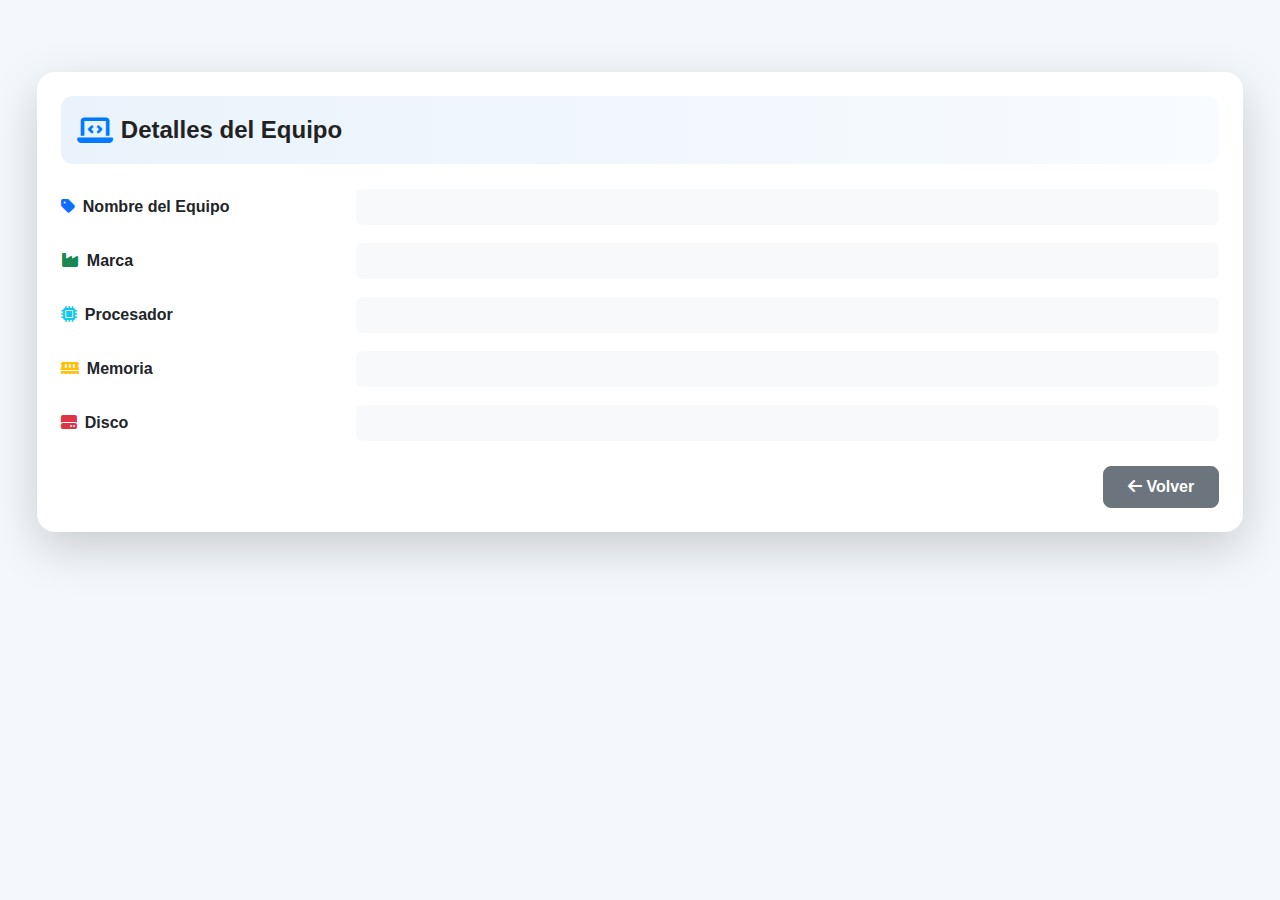
<file: Frontend/Areas/Equipos/detalles.html>
<!DOCTYPE html>
<html lang="es">
<head>
  <meta charset="UTF-8">
  <meta name="viewport" content="width=device-width, initial-scale=1.0">
  <title>Detalles del Equipo</title>
  <link href="https://cdn.jsdelivr.net/npm/bootstrap@5.3.0/dist/css/bootstrap.min.css" rel="stylesheet">
  <link href="https://cdnjs.cloudflare.com/ajax/libs/font-awesome/6.5.0/css/all.min.css" rel="stylesheet">
  <link rel="stylesheet" href="../../styles.css">
</head>
<body style="background: #f4f7fb;">
  <div class="container py-5" style="max-width: 98vw; width: 100%;">
    <div class="card shadow-lg p-4 mt-4 border-0" style="border-radius: 18px; background: #fff;">
      <div class="mb-4 p-3 d-flex align-items-center" style="background: linear-gradient(90deg, #eaf3fb 0%, #f8fbff 100%); border-radius: 12px; font-size: 1.5rem; font-weight: 600;">
  <i class="fas fa-laptop-code me-2" style="color:#007bff; font-size:1.8rem;"></i>
  <span style="color:#222;">Detalles del Equipo</span>
</div>
      <!-- Formulario para mostrar los detalles del equipo seleccionado -->
      <form id="detalleEquipoForm">
        <div class="mb-3 row align-items-center">
          <label for="nombreEquipo" class="col-sm-3 col-form-label fw-bold"><i class="fas fa-tag me-2 text-primary"></i>Nombre del Equipo</label>
          <div class="col-sm-9">
            <input type="text" readonly class="form-control bg-light border-0" id="nombreEquipo">
          </div>
        </div>
        <div class="mb-3 row align-items-center">
          <label for="marca" class="col-sm-3 col-form-label fw-bold"><i class="fas fa-industry me-2 text-success"></i>Marca</label>
          <div class="col-sm-9">
            <input type="text" readonly class="form-control bg-light border-0" id="marca">
          </div>
        </div>
        <div class="mb-3 row align-items-center">
          <label for="procesador" class="col-sm-3 col-form-label fw-bold"><i class="fas fa-microchip me-2 text-info"></i>Procesador</label>
          <div class="col-sm-9">
            <input type="text" readonly class="form-control bg-light border-0" id="procesador">
          </div>
        </div>
        <div class="mb-3 row align-items-center">
          <label for="memoria" class="col-sm-3 col-form-label fw-bold"><i class="fas fa-memory me-2 text-warning"></i>Memoria</label>
          <div class="col-sm-9">
            <input type="text" readonly class="form-control bg-light border-0" id="memoria">
          </div>
        </div>
        <div class="mb-3 row align-items-center">
          <label for="disco" class="col-sm-3 col-form-label fw-bold"><i class="fas fa-hdd me-2 text-danger"></i>Disco</label>
          <div class="col-sm-9">
            <input type="text" readonly class="form-control bg-light border-0" id="disco">
          </div>
        </div>
        <div class="text-end mt-4">
          <a href="index.html" class="btn btn-secondary px-4 py-2"><i class="fas fa-arrow-left"></i> Volver</a>
        </div>
      </form>
    </div>
  </div>
</body>
<script>
// ===============================
// MOCK de datos para pruebas
// ===============================
// Objeto que simula la base de datos, indexado por INE
/*
  Mock de datos: objeto indexado por INE que simula la respuesta de un backend.
  Para producción, reemplazar este bloque por una llamada real a un backend.
*/
const equiposPorINE = {
  '7021290004045': {
    nombreEquipo: 'COMPUTADORA PERSONAL ESTANDAR TIPO 1 C/MONITOR 20WHE',
    marca: 'Dell 442',
    procesador: 'Intel(R) Core(TM) i5-8500 CPU @ 3.00GHz   3.00 GHz',
    memoria: '8 GB DDR4',
    disco: '256 GB SSD'
  },
  '7021290004266': {
    nombreEquipo: 'COMPUTADORA PERSONAL. (NETBOOK) LENOVO THINKBOOK 14',
    marca: 'Lenovo',
    procesador: 'Intel i3',
    memoria: '4 GB DDR3',
    disco: '500 GB HDD'
  },
  '7021290004418': {
    nombreEquipo: 'COMPUTADORA PERSONAL. EXO - READY D1 - AVANZADA',
    marca: 'EXO',
    procesador: 'Intel i5',
    memoria: '8 GB DDR4',
    disco: '512 GB SSD'
  },
  '7021290004416': {
    nombreEquipo: 'COMPUTADORA PERSONAL. EXO - READY D1 - ESTANDAR',
    marca: 'EXO',
    procesador: 'Intel i3',
    memoria: '4 GB DDR3',
    disco: '500 GB HDD'
  },
  '702129A000209': {
    nombreEquipo: 'COMPUTADORA PERSONAL.(NOTEBOOK).MOD CF-31JHGEC-PANASONIC',
    marca: 'Panasonic',
    procesador: 'Intel i5',
    memoria: '8 GB DDR4',
    disco: '256 GB SSD'
  },
  '7025200113126': {
    nombreEquipo: 'DISCO EXTERNO SEAGATE BACKUP PLUS 4TB',
    marca: 'Seagate',
    procesador: '-',
    memoria: '-',
    disco: '4 TB'
  }
};

/*
  Script principal:
  - Lee el parámetro INE desde la URL.
  - Busca el equipo en el mock de datos.
  - Llena dinámicamente el formulario.
  - Incluye bloque comentado para futura integración con backend (fetch).
*/
window.onload = function() {
  // ===============================
  // 1. Obtener el INE de la URL
  // ===============================
  const params = new URLSearchParams(window.location.search);
  const ine = params.get('INE');
  if (!ine) return;

  // ===============================
  // 2. Buscar en el mock de datos
  // ===============================
  const data = equiposPorINE[ine];
  if (!data) return;

  // ===============================
  // 3. Llenar el formulario con los datos encontrados
  // ===============================
  document.getElementById('nombreEquipo').value = data.nombreEquipo;
  document.getElementById('marca').value = data.marca;
  document.getElementById('procesador').value = data.procesador;
  document.getElementById('memoria').value = data.memoria;
  document.getElementById('disco').value = data.disco;

  // ===============================
  // 4. Código para uso futuro con backend real (comentado)
  // ===============================
  /* 
  BLOQUE PARA INTEGRACIÓN FUTURA CON BACKEND:
  Descomentar y adaptar este código cuando el backend REST esté disponible.
  */
  /*
  fetch(`/api/equipos/detalle?INE=${ine}`)
    .then(res => res.json())
    .then(data => {
      document.getElementById('nombreEquipo').value = data.nombreEquipo;
      document.getElementById('marca').value = data.marca;
      document.getElementById('procesador').value = data.procesador;
      document.getElementById('memoria').value = data.memoria;
      document.getElementById('disco').value = data.disco;
    });
  */
};
// ===============================
</script>
</html>
</file>
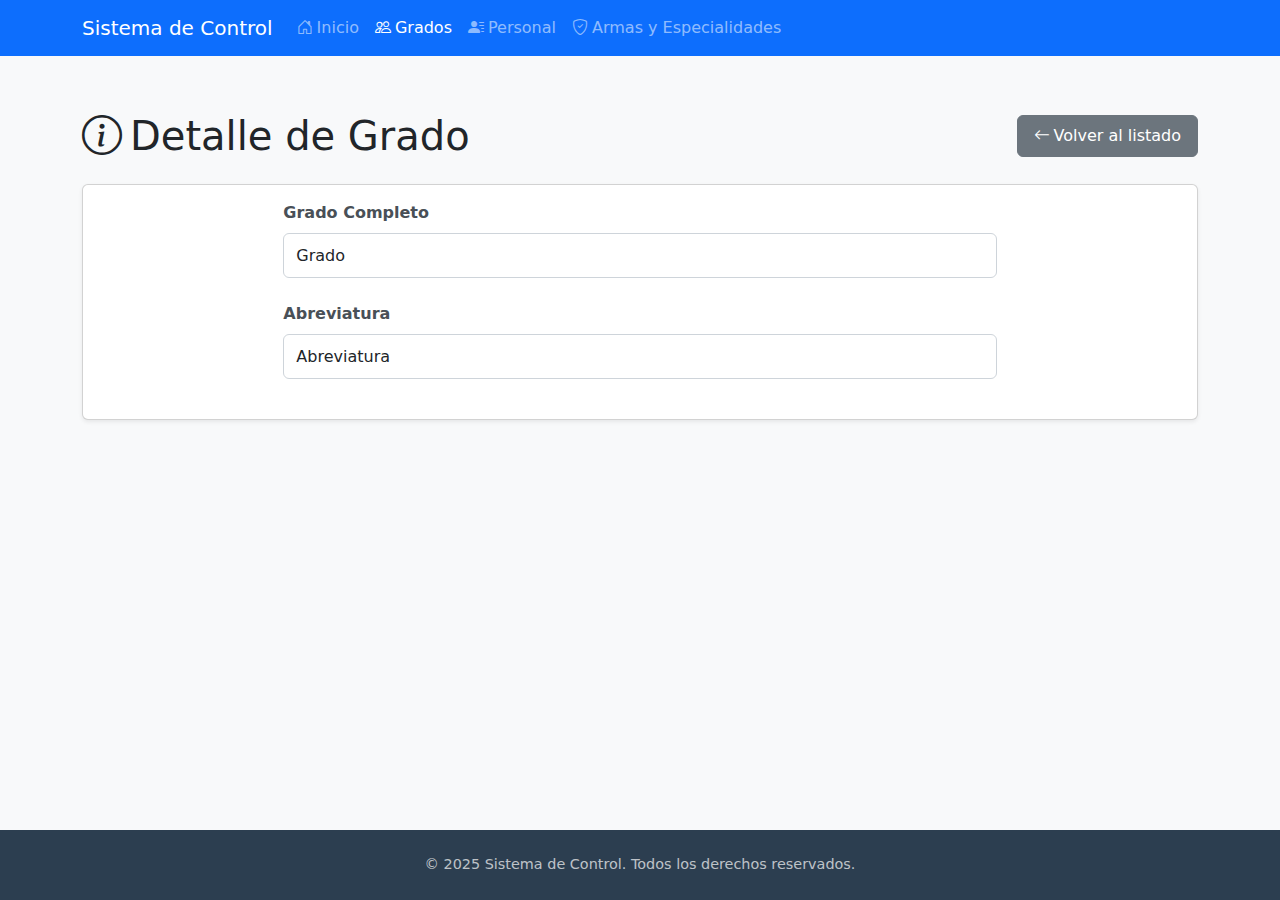
<file: Frontend/Areas/Grado/detalle.html>
<!DOCTYPE html>
<html lang="es">
<head>
    <meta charset="UTF-8">
    <meta name="viewport" content="width=device-width, initial-scale=1.0">
    <title>Detalle de Grado - Sistema de Control</title>
    <!-- Bootstrap CSS -->
    <link href="https://cdn.jsdelivr.net/npm/bootstrap@5.3.0/dist/css/bootstrap.min.css" rel="stylesheet">
    <!-- Bootstrap Icons -->
    <link rel="stylesheet" href="https://cdn.jsdelivr.net/npm/bootstrap-icons@1.10.0/font/bootstrap-icons.css">
    <!-- Estilos personalizados -->
    <link rel="stylesheet" href="../../css/Grado.css">
</head>
<body>
    <!-- Barra de navegación -->
    <nav class="navbar navbar-expand-lg navbar-dark bg-primary">
        <div class="container">
            <a class="navbar-brand" href="#">Sistema de Control</a>
            <button class="navbar-toggler" type="button" data-bs-toggle="collapse" data-bs-target="#navbarNav">
                <span class="navbar-toggler-icon"></span>
            </button>
            <div class="collapse navbar-collapse" id="navbarNav">
                <ul class="navbar-nav">
                    <li class="nav-item">
                        <a class="nav-link" href="../Home/index.html">
                            <i class="bi bi-house-door me-1"></i>Inicio
                        </a>
                    </li>
                    <li class="nav-item">
                        <a class="nav-link active" href="../Grado/index.html">
                            <i class="bi bi-people me-1"></i>Grados
                        </a>
                    </li>
                    <li class="nav-item">
                        <a class="nav-link" href="../Personal/index.html">
                            <i class="bi bi-person-lines-fill me-1"></i>Personal
                        </a>
                    </li>
                    <li class="nav-item">
                        <a class="nav-link" href="../ArmEsp/index.html">
                            <i class="bi bi-shield-check me-1"></i>Armas y Especialidades
                        </a>
                    </li>
                </ul>
            </div>
        </div>
    </nav>

    <!-- Contenido principal -->
    <main class="main-content">
        <div class="container py-4">
            <div class="d-flex justify-content-between align-items-center mb-4">
                <h1 class="mb-0"><i class="bi bi-info-circle me-2"></i>Detalle de Grado</h1>
                <a href="index.html" class="btn btn-secondary">
                    <i class="bi bi-arrow-left me-1"></i>Volver al listado
                </a>
            </div>

            <div class="card shadow-sm">
                <div class="card-body">
                    <div class="row">
                        <div class="col-md-8 mx-auto">
                            <form>
                                <div class="mb-4">
                                    <label class="form-label fw-bold">Grado Completo</label>
                                    <input class="form-control form-control-lg" readonly value="Grado"/>
                                </div>
                                <div class="mb-4">
                                    <label class="form-label fw-bold">Abreviatura</label>
                                    <input class="form-control form-control-lg" readonly value="Abreviatura"/>
                                </div>
                            </form>
                        </div>
                    </div>
                </div>
            </div>
        </div>
    </main>
    
    <!-- Pie de página -->
    <footer class="footer">
        <div class="container">
            <div class="row">
                <div class="col-12 text-center">
                    <p class="mb-0">&copy; 2025 Sistema de Control. Todos los derechos reservados.</p>
                </div>
            </div>
        </div>
    </footer>

    <script src="https://cdn.jsdelivr.net/npm/bootstrap@5.3.0/dist/js/bootstrap.bundle.min.js"></script>
    <script src="https://code.jquery.com/jquery-3.6.0.min.js"></script>
</body>
</html>
</file>
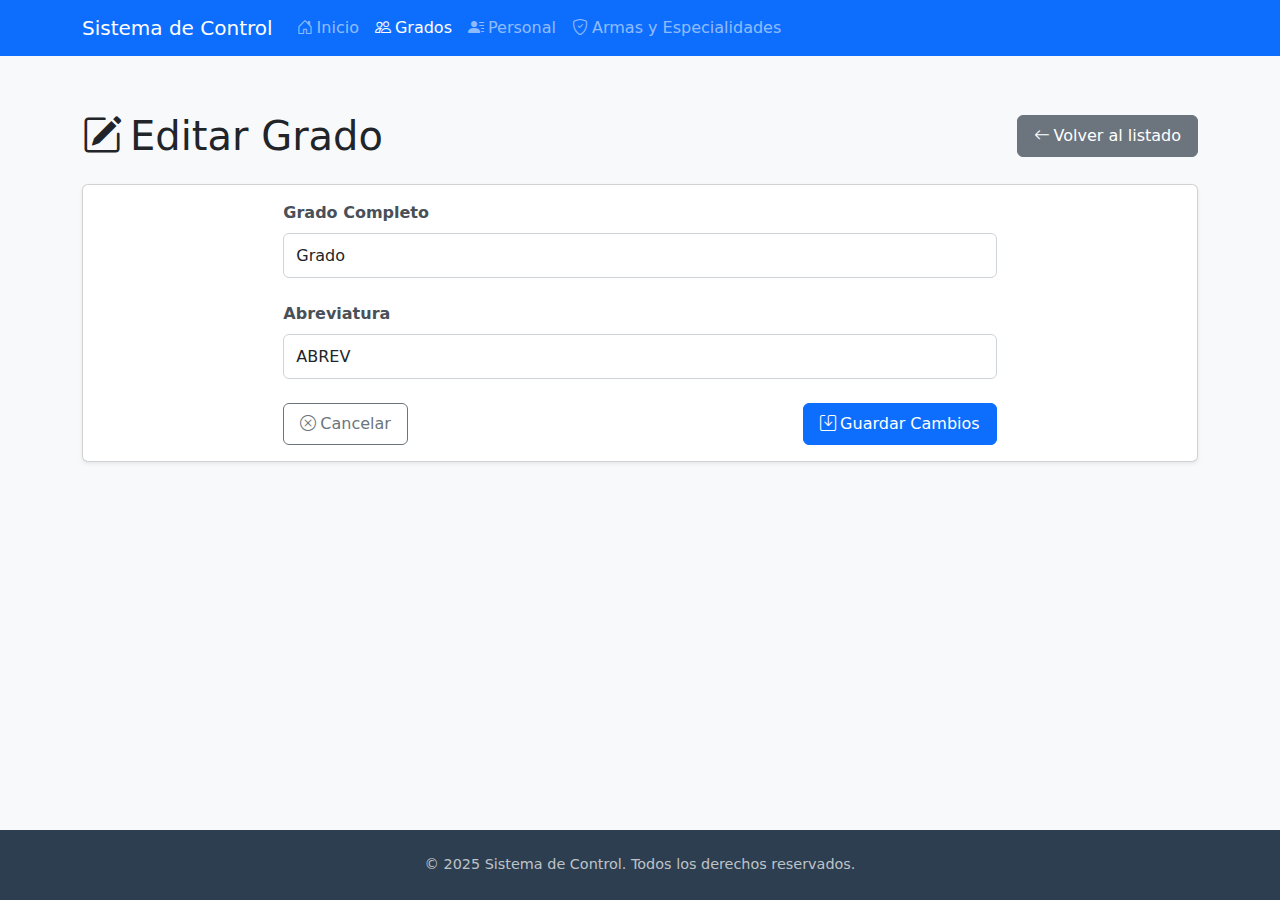
<file: Frontend/Areas/Grado/editar.html>
<!DOCTYPE html>
<html lang="es">
<head>
    <meta charset="UTF-8">
    <meta name="viewport" content="width=device-width, initial-scale=1.0">
    <title>Editar Grado - Sistema de Control</title>
    <!-- Bootstrap CSS -->
    <link href="https://cdn.jsdelivr.net/npm/bootstrap@5.3.0/dist/css/bootstrap.min.css" rel="stylesheet">
    <!-- Bootstrap Icons -->
    <link rel="stylesheet" href="https://cdn.jsdelivr.net/npm/bootstrap-icons@1.10.0/font/bootstrap-icons.css">
    <!-- Estilos personalizados -->
    <link rel="stylesheet" href="../../css/Grado.css">
</head>
<body>
    <!-- Barra de navegación -->
    <nav class="navbar navbar-expand-lg navbar-dark bg-primary">
        <div class="container">
            <a class="navbar-brand" href="#">Sistema de Control</a>
            <button class="navbar-toggler" type="button" data-bs-toggle="collapse" data-bs-target="#navbarNav">
                <span class="navbar-toggler-icon"></span>
            </button>
            <div class="collapse navbar-collapse" id="navbarNav">
                <ul class="navbar-nav">
                    <li class="nav-item">
                        <a class="nav-link" href="../Home/index.html">
                            <i class="bi bi-house-door me-1"></i>Inicio
                        </a>
                    </li>
                    <li class="nav-item">
                        <a class="nav-link active" href="../Grado/index.html">
                            <i class="bi bi-people me-1"></i>Grados
                        </a>
                    </li>
                    <li class="nav-item">
                        <a class="nav-link" href="../Personal/index.html">
                            <i class="bi bi-person-lines-fill me-1"></i>Personal
                        </a>
                    </li>
                    <li class="nav-item">
                        <a class="nav-link" href="../ArmEsp/index.html">
                            <i class="bi bi-shield-check me-1"></i>Armas y Especialidades
                        </a>
                    </li>
                </ul>
            </div>
        </div>
    </nav>

    <!-- Contenido principal -->
    <main class="main-content">
        <div class="container py-4">
            <div class="d-flex justify-content-between align-items-center mb-4">
                <h1 class="mb-0"><i class="bi bi-pencil-square me-2"></i>Editar Grado</h1>
                <a href="index.html" class="btn btn-secondary">
                    <i class="bi bi-arrow-left me-1"></i>Volver al listado
                </a>
            </div>

            <div class="card shadow-sm">
                <div class="card-body">
                    <div class="row">
                        <div class="col-md-8 mx-auto">
                            <form>
                                <div class="mb-4">
                                    <label class="form-label fw-bold">Grado Completo</label>
                                    <input type="text" class="form-control form-control-lg" value="Grado" required>
                                    <div class="invalid-feedback">
                                        Por favor ingrese un nombre de grado válido
                                    </div>
                                </div>
                                <div class="mb-4">
                                    <label class="form-label fw-bold">Abreviatura</label>
                                    <input type="text" class="form-control form-control-lg text-uppercase" value="ABREV" required
                                           pattern="[A-Z]+" title="Solo se permiten letras mayúsculas" maxlength="10">
                                    <div class="invalid-feedback">
                                        La abreviatura solo puede contener letras mayúsculas
                                    </div>
                                </div>
                                <div class="d-flex justify-content-between mt-4">
                                    <a href="index.html" class="btn btn-outline-secondary">
                                        <i class="bi bi-x-circle me-1"></i>Cancelar
                                    </a>
                                    <button type="submit" class="btn btn-primary">
                                        <i class="bi bi-save me-1"></i>Guardar Cambios
                                    </button>
                                </div>
                            </form>
                        </div>
                    </div>
                </div>
            </div>
        </div>
    </main>

    <!-- Pie de página -->
    <footer class="footer">
        <div class="container">
            <div class="row">
                <div class="col-12 text-center">
                    <p class="mb-0">&copy; 2025 Sistema de Control. Todos los derechos reservados.</p>
                </div>
            </div>
        </div>
    </footer>

    <script src="https://cdn.jsdelivr.net/npm/bootstrap@5.3.0/dist/js/bootstrap.bundle.min.js"></script>
    <script src="https://code.jquery.com/jquery-3.6.0.min.js"></script>
    <script>
        // Validación del formulario
        (function () {
            'use strict'
            
            // Obtener el formulario
            const form = document.querySelector('form')
            
            // Validar al enviar
            form.addEventListener('submit', function (event) {
                if (!form.checkValidity()) {
                    event.preventDefault()
                    event.stopPropagation()
                }
                
                form.classList.add('was-validated')
            }, false)
        })()
    </script>
</body>
</html>
</file>
<file: Frontend/styles.css>
.titulo{
 font-size: 84;
 background-color: black;
 color: aqua;
}

.miTabla thead + tbody {
  border-top: none;
}

/* Estilos generales del body */
html, body {
  height: 100%;
  margin: 0;
  padding: 0;
  font-family: 'Segoe UI', sans-serif;
  background: #f1f4f9;
  display: flex;
  flex-direction: column;
}

/* Contenedor principal */
#app {
  display: flex;
  flex-direction: column;
  min-height: 100vh;
}

/* Contenido principal */
.main-content {
  flex: 1 0 auto;
  padding: 2rem 0;
  width: 100%;
}

/* Estilos para el footer */
.footer {
  background-color: #2c3e50;
  color: white;
  padding: 1.5rem 0;
  margin-top: auto;
  width: 100%;
  flex-shrink: 0;
}

.footer p, .footer span {
  margin: 0;
  font-size: 0.9rem;
  color: rgba(255, 255, 255, 0.7);
}

/* Estilos para la página de inicio */
.hero-section {
    background: linear-gradient(135deg, #1e3c72 0%, #2a5298 100%);
    color: white;
    padding: 5rem 0;
    margin-bottom: 2rem;
    border-radius: 0 0 1rem 1rem;
    box-shadow: 0 4px 6px rgba(0, 0, 0, 0.1);
}

.hero-title {
    font-size: 3.5rem;
    font-weight: 700;
    margin-bottom: 1rem;
    text-shadow: 2px 2px 4px rgba(0, 0, 0, 0.3);
}

.hero-subtitle {
    font-size: 1.5rem;
    font-weight: 300;
    margin-bottom: 2rem;
    opacity: 0.9;
}

.feature-card {
    border: none;
    border-radius: 0.75rem;
    transition: transform 0.3s ease, box-shadow 0.3s ease;
    height: 100%;
    background: white;
    box-shadow: 0 4px 6px rgba(0, 0, 0, 0.05);
}

.feature-card:hover {
    transform: translateY(-5px);
    box-shadow: 0 10px 20px rgba(0, 0, 0, 0.1);
}

.feature-icon {
    font-size: 2.5rem;
    margin-bottom: 1rem;
    color: #2a5298;
}

/* Ajustes para la barra de navegación */
.navbar {
  box-shadow: 0 2px 4px rgba(0, 0, 0, 0.1);
}

/* Ajustes para el contenido dentro del contenedor */
.container {
  padding-left: 1.5rem;
  padding-right: 1.5rem;
}

/* Ajustes para el contenido principal */
.main-content .container {
  padding-top: 1rem;
  padding-bottom: 2rem;
}

.card {
  border: none;
  border-radius: 1rem;
  box-shadow: 0 8px 16px rgba(0, 0, 0, 0.1);
}

.table thead {
  background-color: #f8f9fa;
  color: #495057;
}

.table th i {
  margin-right: 0.5rem;
}

.btn {
  font-weight: 600;
  border-radius: 0.5rem;
  padding: 0.4rem 0.8rem;
}

.btn-agregar {
  background-color: #007bff;
  color: white;
}

.btn-detalle {
  background-color: #0d6efd;
  color: white;
}

.btn-editar {
  background-color: #ffc107;
  color: black;
}

.btn-eliminar {
  background-color: #dc3545;
  color: white;
}

.table tbody tr:hover {
  background-color: #eef3fb;
}

/* Agrega esto en tu archivo styles.css o en un bloque <style> en el head */
@keyframes fadeOut {
  from { opacity: 1; }
  to { opacity: 0; }
}

.fade-out {
  animation: fadeOut 0.3s ease-out;
}

/* Mejora la apariencia de los botones */
.btn-group .btn {
  margin: 0 2px;
}

/* Asegura que la tabla tenga un ancho completo */
.table {
  width: 100%;
  margin-bottom: 1rem;
  color: #212529;
}

/* Mejora la apariencia de las celdas */
.table td {
  vertical-align: middle;
}

/* Estilo para los botones de acción */
.cambio-btn {
  transition: all 0.2s ease-in-out;
}

.cambio-btn:hover {
  transform: translateY(-1px);
  box-shadow: 0 2px 5px rgba(0,0,0,0.1);
}
</file>
<file: Frontend/css/Grado.css>
/* ===== ESTILOS PARA EL FORMULARIO DE GRADOS ===== */

/* Estilos generales para el formulario */
/* Estructura básica para mantener el footer abajo */
html, body {
    height: 100%;
    margin: 0;
    padding: 0;
}

body {
    display: flex;
    flex-direction: column;
    min-height: 100vh;
    background-color: #f8f9fa;
    font-family: 'Segoe UI', system-ui, -apple-system, sans-serif;
}

/* Contenido principal que empuja el footer hacia abajo */
.main-content {
    flex: 1 0 auto;
    width: 100%;
    padding: 2rem 0;
}

/* Estilos para el footer */
.footer {
    background-color: #2c3e50;
    color: white;
    padding: 1.5rem 0;
    margin-top: auto;
    width: 100%;
    flex-shrink: 0;
}

.footer .container {
    max-width: 1200px;
    margin: 0 auto;
}

.footer p, .footer span {
    margin: 0;
    font-size: 0.9rem;
    color: rgba(255, 255, 255, 0.7);
}

.footer a {
    color: #3498db;
    text-decoration: none;
    transition: color 0.3s ease;
}

.footer a:hover {
    color: #2980b9;
    text-decoration: none;
}

/* Contenedor principal */
.container-form {
    max-width: 800px;
    margin: 2rem auto;
    padding: 0 1rem;
}

/* Tarjeta del formulario */
.form-card {
    background: white;
    border-radius: 0.75rem;
    box-shadow: 0 0.5rem 1rem rgba(0, 0, 0, 0.05);
    overflow: hidden;
}

/* Encabezado del formulario */
.form-header {
    background-color: #0d6efd;
    color: white;
    padding: 1.25rem 1.5rem;
    display: flex;
    justify-content: space-between;
    align-items: center;
}

.form-header h1 {
    margin: 0;
    font-size: 1.5rem;
    font-weight: 600;
    display: flex;
    align-items: center;
}

.form-header h1 i {
    margin-right: 0.75rem;
}

/* Cuerpo del formulario */
.form-body {
    padding: 2rem;
}

/* Grupos de formulario */
.form-group {
    margin-bottom: 1.5rem;
}

/* Etiquetas */
.form-label {
    display: block;
    margin-bottom: 0.5rem;
    font-weight: 500;
    color: #495057;
}

/* Campos de entrada */
.form-control {
    display: block;
    width: 100%;
    padding: 0.6rem 0.75rem;
    font-size: 1rem;
    font-weight: 400;
    line-height: 1.5;
    color: #212529;
    background-color: #fff;
    background-clip: padding-box;
    border: 1px solid #ced4da;
    -webkit-appearance: none;
    -moz-appearance: none;
    appearance: none;
    border-radius: 0.375rem;
    transition: border-color 0.15s ease-in-out, box-shadow 0.15s ease-in-out;
}

.form-control:focus {
    color: #212529;
    background-color: #fff;
    border-color: #86b7fe;
    outline: 0;
    box-shadow: 0 0 0 0.25rem rgba(13, 110, 253, 0.25);
}

/* Validación */
.was-validated .form-control:invalid,
.form-control.is-invalid {
    border-color: #dc3545;
    padding-right: calc(1.5em + 0.75rem);
    background-image: url("data:image/svg+xml,%3csvg xmlns='http://www.w3.org/2000/svg' viewBox='0 0 12 12' width='12' height='12' fill='none' stroke='%23dc3545'%3e%3ccircle cx='6' cy='6' r='4.5'/%3e%3cpath stroke-linejoin='round' d='M5.8 3.6h.4L6 6.5z'/%3e%3ccircle cx='6' cy='8.2' r='.6' fill='%23dc3545' stroke='none'/%3e%3c/svg%3e");
    background-repeat: no-repeat;
    background-position: right calc(0.375em + 0.1875rem) center;
    background-size: calc(0.75em + 0.375rem) calc(0.75em + 0.375rem);
}

.was-validated .form-control:invalid:focus,
.form-control.is-invalid:focus {
    border-color: #dc3545;
    box-shadow: 0 0 0 0.25rem rgba(220, 53, 69, 0.25);
}

/* Mensajes de error */
.invalid-feedback {
    display: none;
    width: 100%;
    margin-top: 0.25rem;
    font-size: 0.875em;
    color: #dc3545;
}

.was-validated .form-control:invalid ~ .invalid-feedback,
.form-control.is-invalid ~ .invalid-feedback {
    display: block;
}

/* Botones */
.btn {
    display: inline-flex;
    align-items: center;
    justify-content: center;
    font-weight: 500;
    text-align: center;
    white-space: nowrap;
    vertical-align: middle;
    user-select: none;
    border: 1px solid transparent;
    padding: 0.5rem 1rem;
    font-size: 1rem;
    line-height: 1.5;
    border-radius: 0.375rem;
    transition: color 0.15s ease-in-out, background-color 0.15s ease-in-out,
        border-color 0.15s ease-in-out, box-shadow 0.15s ease-in-out;
    cursor: pointer;
}

.btn i {
    margin-right: 0.5rem;
}

.btn-primary {
    color: #fff;
    background-color: #0d6efd;
    border-color: #0d6efd;
}

.btn-primary:hover {
    color: #fff;
    background-color: #0b5ed7;
    border-color: #0a58ca;
}

.btn-outline-secondary {
    color: #6c757d;
    border-color: #6c757d;
    background-color: transparent;
}

.btn-outline-secondary:hover {
    color: #fff;
    background-color: #6c757d;
    border-color: #6c757d;
}

.btn-secondary {
    color: #fff;
    background-color: #6c757d;
    border-color: #6c757d;
}

.btn-secondary:hover {
    color: #fff;
    background-color: #5c636a;
    border-color: #565e64;
}

/* Acciones del formulario */
.form-actions {
    display: flex;
    justify-content: space-between;
    align-items: center;
    margin-top: 2rem;
    padding-top: 1.5rem;
    border-top: 1px solid #e9ecef;
}

.action-buttons {
    display: flex;
    gap: 0.5rem;
}

/* Alertas */
.alert {
    position: relative;
    padding: 1rem 1rem;
    margin-bottom: 1rem;
    border: 1px solid transparent;
    border-radius: 0.375rem;
    display: none;
}

.alert-dismissible {
    padding-right: 3rem;
}

.alert-dismissible .btn-close {
    position: absolute;
    top: 0;
    right: 0;
    z-index: 2;
    padding: 1.25rem 1rem;
}

.alert-success {
    color: #0f5132;
    background-color: #d1e7dd;
    border-color: #badbcc;
}

.alert-danger {
    color: #842029;
    background-color: #f8d7da;
    border-color: #f5c2c7;
}

/* Botón de nuevo grado */
#nuevoGradoBtn {
    display: none;
    align-items: center;
}

/* Responsive */
@media (max-width: 768px) {
    .form-body {
        padding: 1.5rem;
    }
    
    .form-actions {
        flex-direction: column;
        gap: 1rem;
    }
    
    .action-buttons {
        width: 100%;
        justify-content: space-between;
    }
    
    .btn-volver {
        width: 100%;
    }
    
    .btn {
        width: 100%;
        justify-content: center;
    }
}

/* Utilidades */
.mb-4 {
    margin-bottom: 1.5rem !important;
}

.mt-4 {
    margin-top: 1.5rem !important;
}

.w-100 {
    width: 100% !important;
}

.text-center {
    text-align: center !important;
}
</file>
